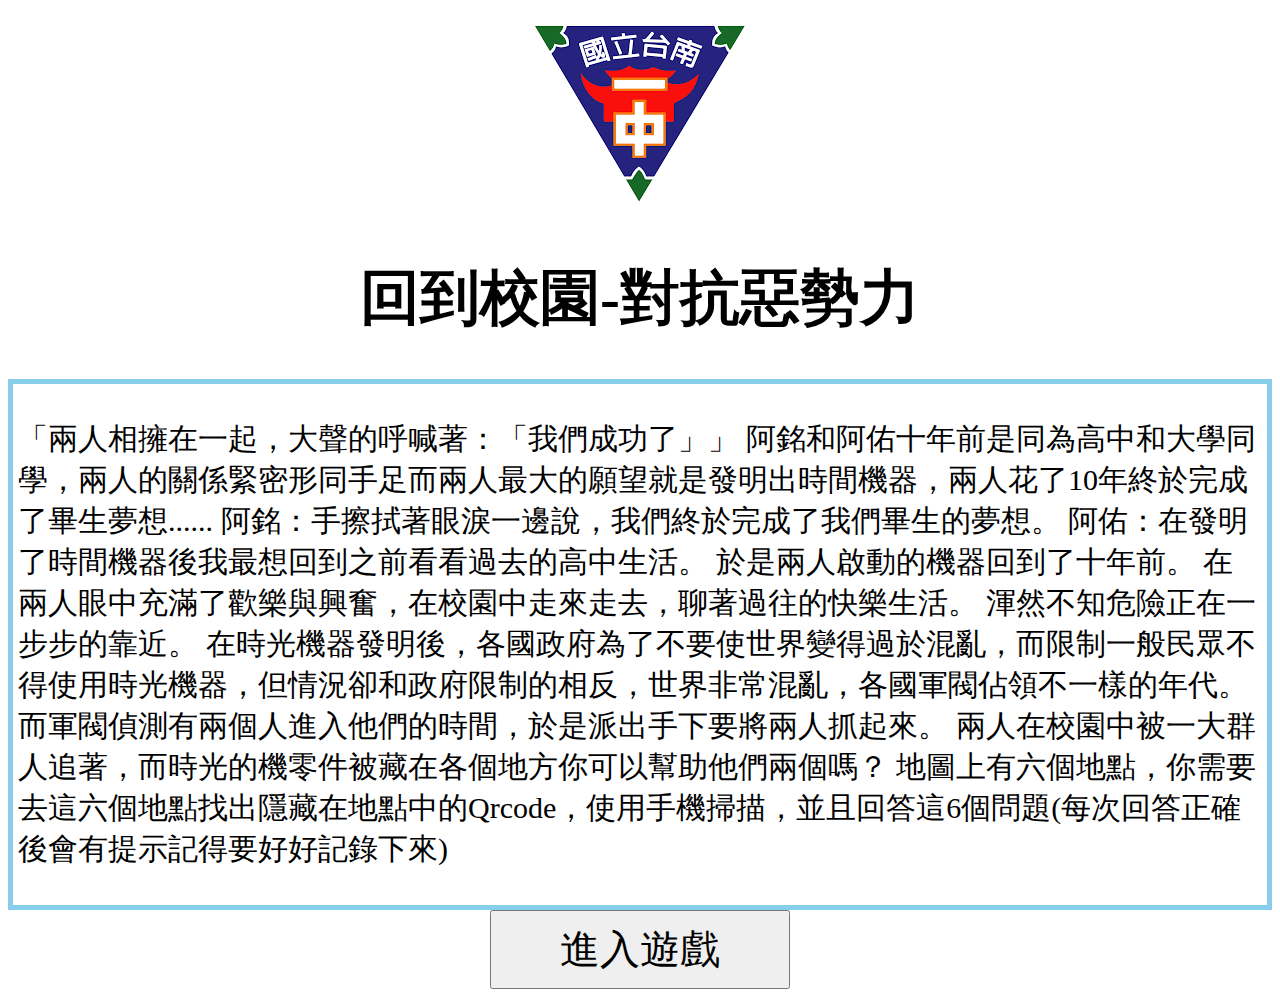
<file: index.html>
<!DOCTYPE html>
<html>

<head>
  <link rel="preconnect" href="https://fonts.googleapis.com">
  <link rel="preconnect" href="https://fonts.gstatic.com" crossorigin>
  <link href="https://fonts.googleapis.com/css2?family=Noto+Sans+TC:wght@300&display=swap" rel="stylesheet">
  <meta charset="utf-8">
  <title>My test page</title>
  <link href="styles/style.css" rel="stylesheet" type="text/css">
  <script src="script.js"></script>
</head>

<body>
  <img src="images/1.png" alt="My test image">

  <div style="display: flex;flex-direction: column;">
    <h1 style="align-self: center;"><strong>回到校園-對抗惡勢力</strong></h1>
  </div>
  <div style="padding:5px;border: 5px solid skyblue;">
    <p>「兩人相擁在一起，大聲的呼喊著：「我們成功了」」
      阿銘和阿佑十年前是同為高中和大學同學，兩人的關係緊密形同手足而兩人最大的願望就是發明出時間機器，兩人花了10年終於完成了畢生夢想......
      阿銘：手擦拭著眼淚一邊說，我們終於完成了我們畢生的夢想。
      阿佑：在發明了時間機器後我最想回到之前看看過去的高中生活。
      於是兩人啟動的機器回到了十年前。
      在兩人眼中充滿了歡樂與興奮，在校園中走來走去，聊著過往的快樂生活。
      渾然不知危險正在一步步的靠近。

      在時光機器發明後，各國政府為了不要使世界變得過於混亂，而限制一般民眾不得使用時光機器，但情況卻和政府限制的相反，世界非常混亂，各國軍閥佔領不一樣的年代。

      而軍閥偵測有兩個人進入他們的時間，於是派出手下要將兩人抓起來。
      兩人在校園中被一大群人追著，而時光的機零件被藏在各個地方你可以幫助他們兩個嗎？

      地圖上有六個地點，你需要去這六個地點找出隱藏在地點中的Qrcode，使用手機掃描，並且回答這6個問題(每次回答正確後會有提示記得要好好記錄下來)</p>
  </div>
  <div style="display: flex;flex-direction: column;">
    <button style="align-self: center;" onclick="gogo()">進入遊戲</button>
  </div>


</body>

</html>
</file>
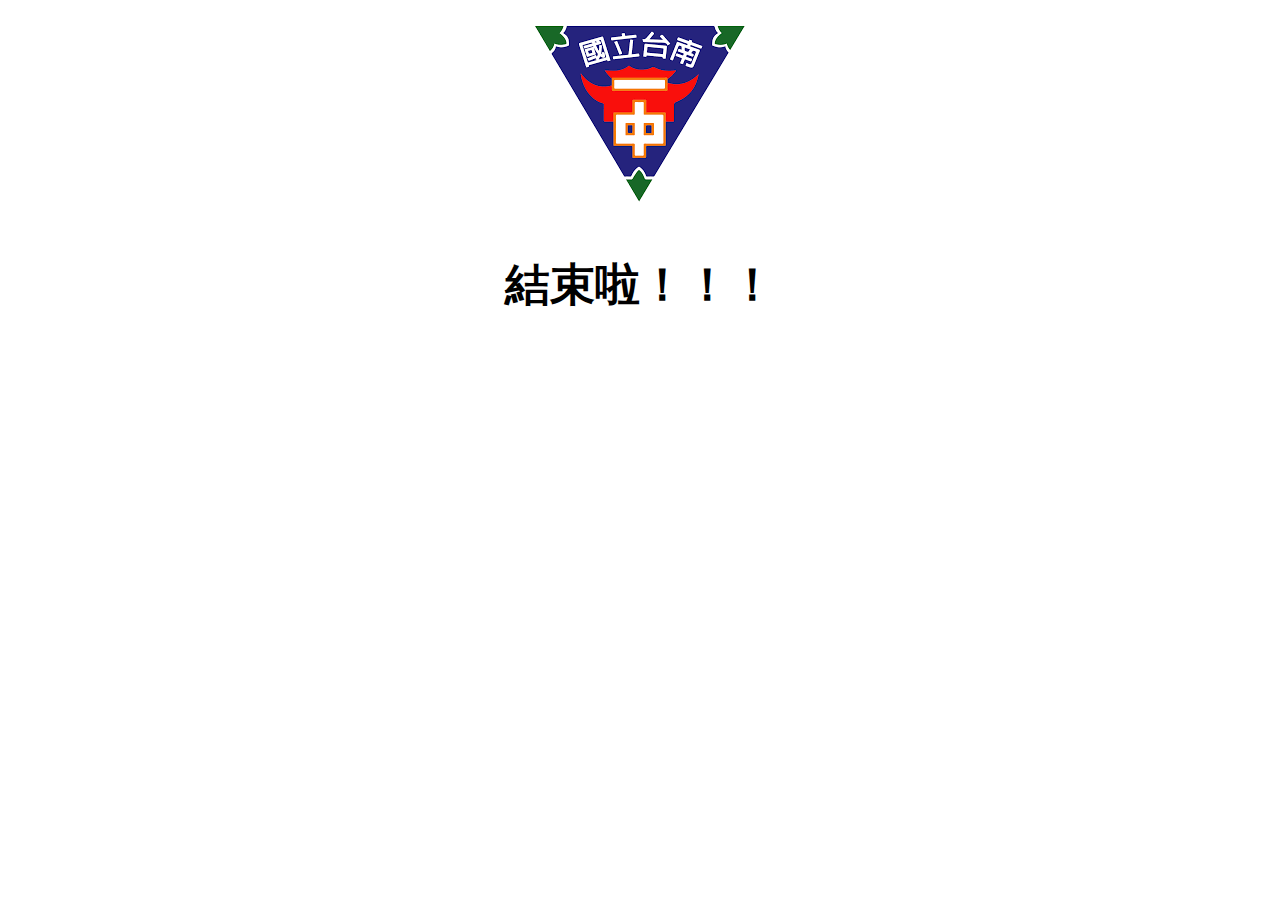
<file: finish.html>
<!DOCTYPE html>
<html>

<head>
  <link rel="preconnect" href="https://fonts.googleapis1.com">
  <link rel="preconnect" href="https://fonts.gstatic.com" crossorigin>
  <link href="https://fonts.googleapis.com/css2?family=Noto+Sans+TC:wght@300&display=swap" rel="stylesheet">
  <meta charset="utf-8">
  <title>My test page</title>
  <link href="styles/style.css" rel="stylesheet" type="text/css">
  <script src="script.js"></script>
</head>

<body>

  <img src="images/1.png" alt="My test image">
  <div style="display: flex;flex-direction: column;">
    <h2 style="align-self: center;">結束啦！！！</h2>
  </div>
</body>

</html>
</file>
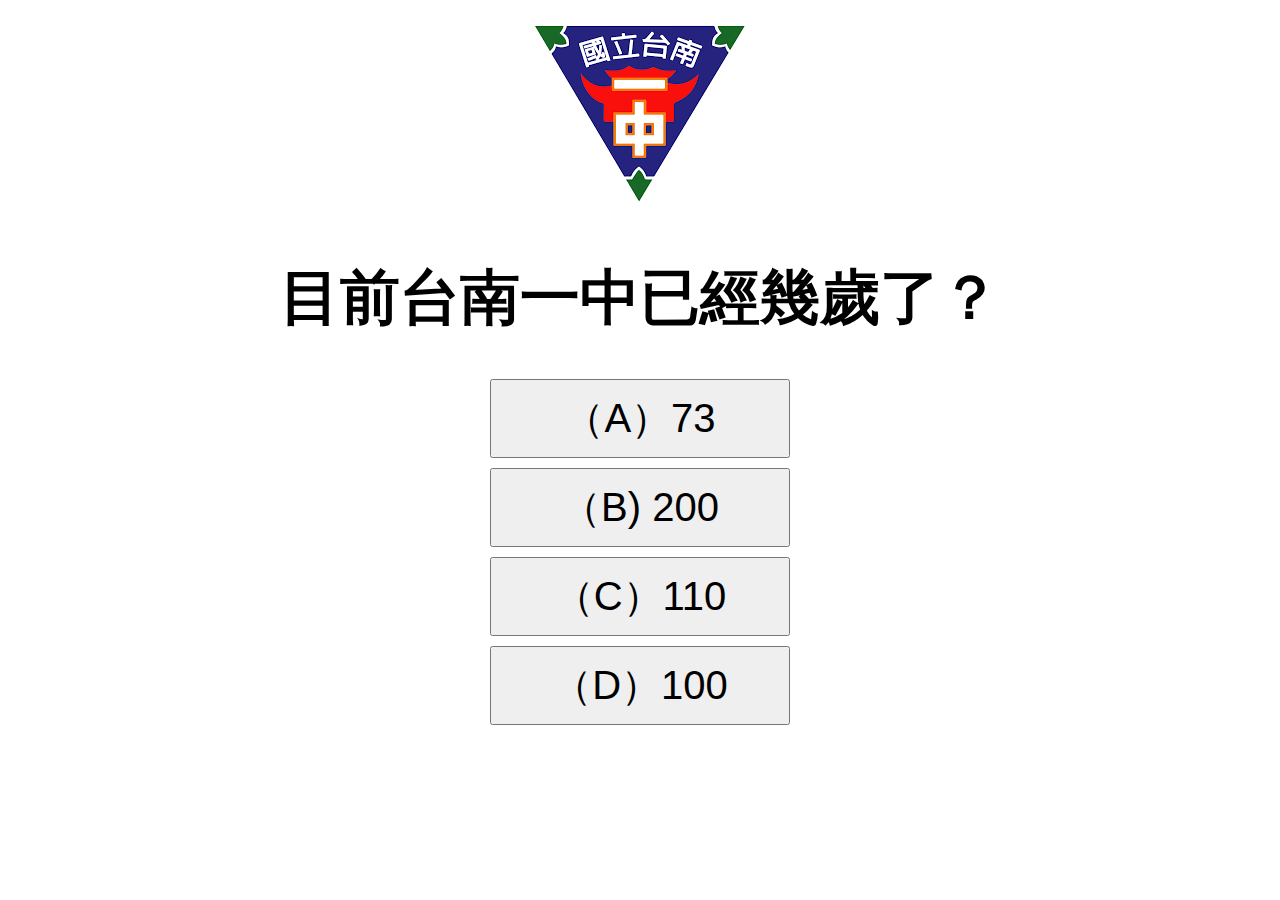
<file: question1.html>
<!DOCTYPE html>
<html>

<head>
  <link rel="preconnect" href="https://fonts.googleapis.com">
  <link rel="preconnect" href="https://fonts.gstatic.com" crossorigin>
  <link href="https://fonts.googleapis.com/css2?family=Noto+Sans+TC:wght@300&display=swap" rel="stylesheet">
  <meta charset="utf-8">
  <title>My test page</title>
  <link href="styles/style.css" rel="stylesheet" type="text/css">
  <script src="script.js"></script>
</head>

<body>
  <img src="images/1.png" alt="My test image">


  <div style="display: flex; flex-direction: column ; ">
    <h1 style="align-self: center;">目前台南一中已經幾歲了？</h1>
    <button style="align-self: center;" onclick="question1WrongAnswer()">（A）73</button>
    <button onclick="question1WrongAnswer()">（B) 200</button>
    <button onclick="question1WrongAnswer()">（C）110</button>
    <button onclick="question1RightAnswer()">（D）100</button>
  </div>

</body>

</html>
</file>
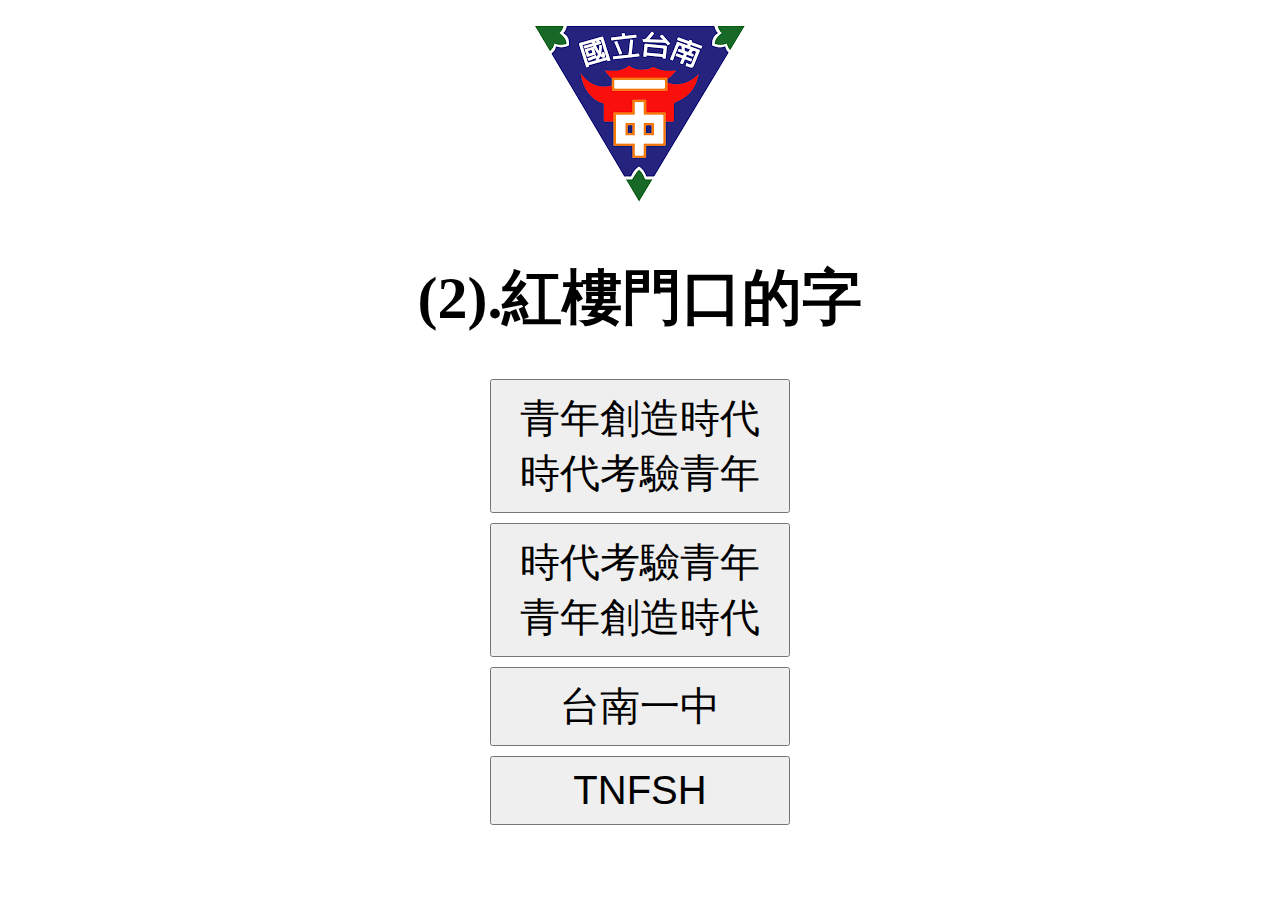
<file: question2.html>
<!DOCTYPE html>
<html>

<head>
  <link rel="preconnect" href="https://fonts.googleapis.com">
  <link rel="preconnect" href="https://fonts.gstatic.com" crossorigin>
  <link href="https://fonts.googleapis.com/css2?family=Noto+Sans+TC:wght@300&display=swap" rel="stylesheet">
  <meta charset="utf-8">
  <title>My test page</title>
  <link href="styles/style.css" rel="stylesheet" type="text/css">
  <script src="script.js"></script>
</head>

<body>
  <img src="images/1.png" alt="My test image">

  <div style="display: flex; flex-direction: column ; ">
    <h1 style="align-self: center;">(2).紅樓門口的字</h1>
    <button onclick="question2WrongAnswer()">青年創造時代 時代考驗青年</button>
    <button onclick="question2RightAnswer()">時代考驗青年 青年創造時代</button>
    <button onclick="question2WrongAnswer()">台南一中</button>
    <button onclick="question2WrongAnswer()">TNFSH</button>
  </div>


</body>

</html>
</file>
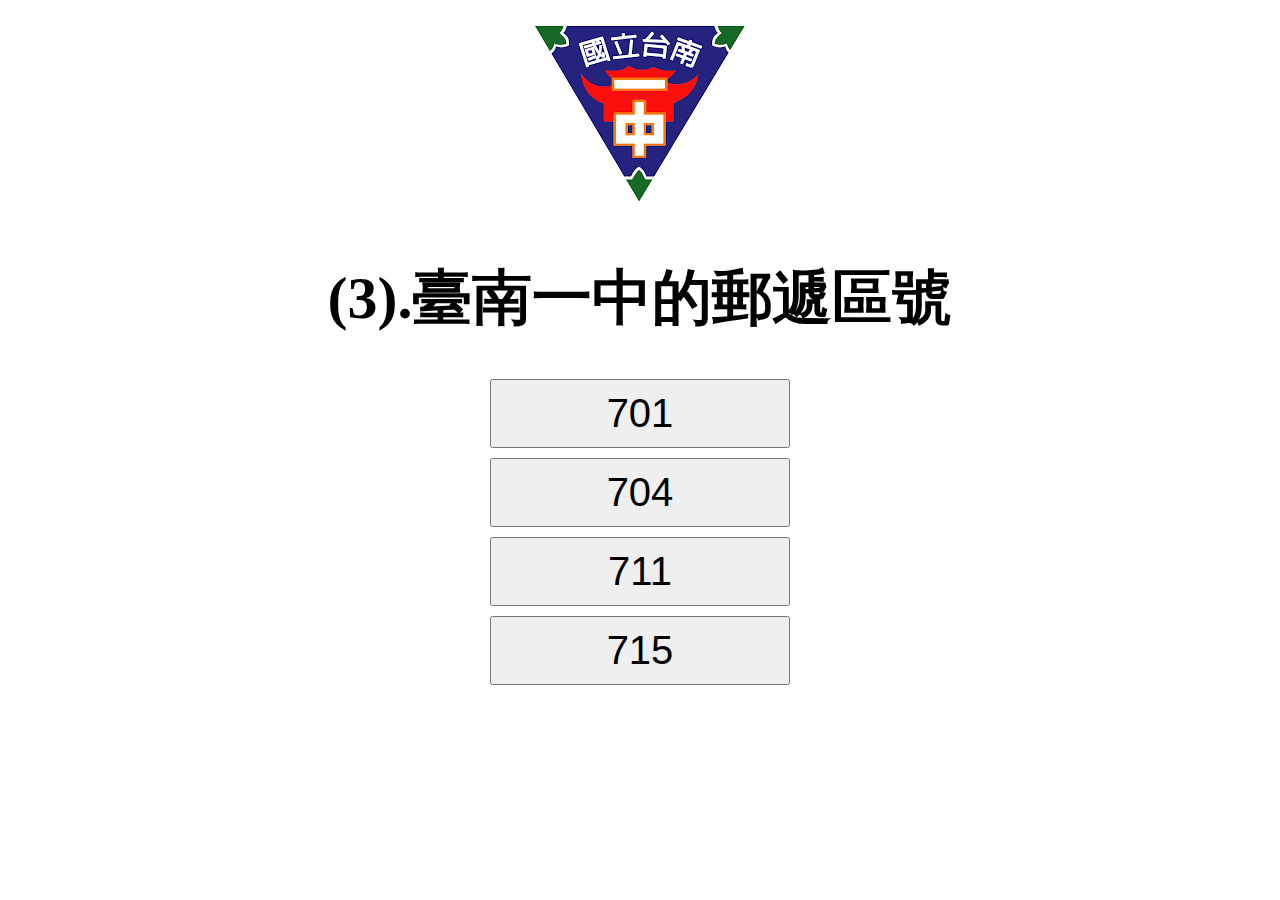
<file: question3.html>
<!DOCTYPE html>
<html>

<head>
  <link rel="preconnect" href="https://fonts.googleapis.com">
  <link rel="preconnect" href="https://fonts.gstatic.com" crossorigin>
  <link href="https://fonts.googleapis.com/css2?family=Noto+Sans+TC:wght@300&display=swap" rel="stylesheet">
  <meta charset="utf-8">
  <title>My test page</title>
  <link href="styles/style.css" rel="stylesheet" type="text/css">
  <script src="script.js"></script>
</head>

<body>
  <img src="images/1.png" alt="My test image">


  <div style="display: flex; flex-direction: column ; ">
    <h1 style="align-self: center;">(3).臺南一中的郵遞區號</h1>
    <button onclick="question3RightAnswer()">701</button>
    <button onclick="question3WrongAnswer()">704</button>
    <button onclick="question3WrongAnswer()">711</button>
    <button onclick="question3WrongAnswer()">715</button>
  </div>


</body>

</html>
</file>
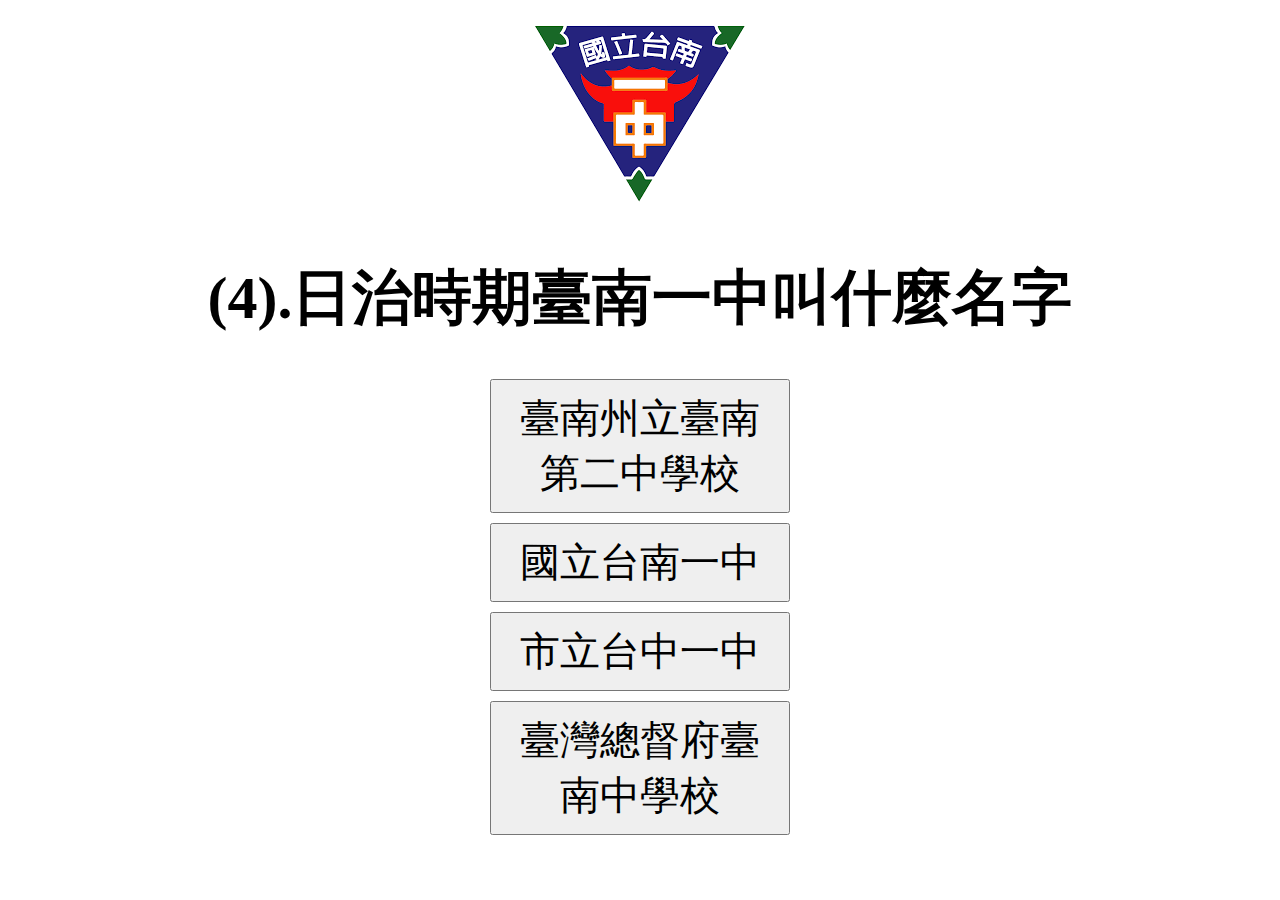
<file: question4.html>
<!DOCTYPE html>
<html>

<head>
  <link rel="preconnect" href="https://fonts.googleapis.com">
  <link rel="preconnect" href="https://fonts.gstatic.com" crossorigin>
  <link href="https://fonts.googleapis.com/css2?family=Noto+Sans+TC:wght@300&display=swap" rel="stylesheet">
  <meta charset="utf-8">
  <title>My test page</title>
  <link href="styles/style.css" rel="stylesheet" type="text/css">
  <script src="script.js"></script>
</head>

<body>
  <img src="images/1.png" alt="My test image">
  <div style="display: flex; flex-direction: column ; ">
    <h1 style="align-self: center;">(4).日治時期臺南一中叫什麼名字</h1>
    <button onclick="question4RightAnswer()">臺南州立臺南第二中學校</button>
    <button onclick="question4WrongAnswer()">國立台南一中</button>
    <button onclick="question4WrongAnswer()">市立台中一中</button>
    <button onclick="question4WrongAnswer()">臺灣總督府臺南中學校</button>
  </div>


</body>

</html>
</file>
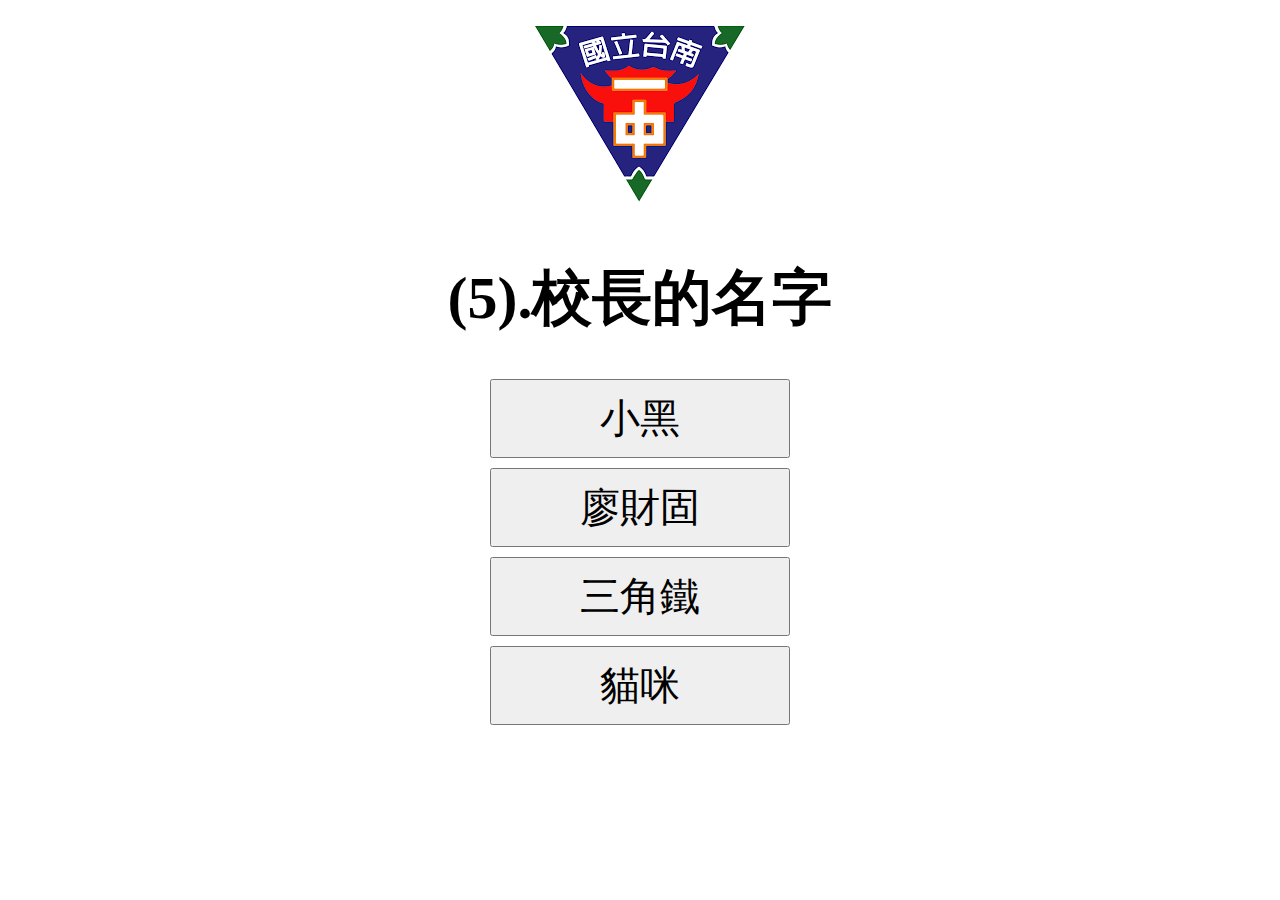
<file: question5.html>
<!DOCTYPE html>
<html>

<head>
  <link rel="preconnect" href="https://fonts.googleapis.com">
  <link rel="preconnect" href="https://fonts.gstatic.com" crossorigin>
  <link href="https://fonts.googleapis.com/css2?family=Noto+Sans+TC:wght@300&display=swap" rel="stylesheet">
  <meta charset="utf-8">
  <title>My test page</title>
  <link href="styles/style.css" rel="stylesheet" type="text/css">
  <script src="script.js"></script>
</head>

<body>
  <img src="images/1.png" alt="My test image">


  <div style="display: flex; flex-direction: column ; ">
    <h1 style="align-self: center;">(5).校長的名字</h1>
    <button onclick="question5WrongAnswer()">小黑</button>
    <button onclick="question5RightAnswer()">廖財固</button>
    <button onclick="question5WrongAnswer()">三角鐵</button>
    <button onclick="question5WrongAnswer()">貓咪</button>
  </div>


</body>

</html>
</file>
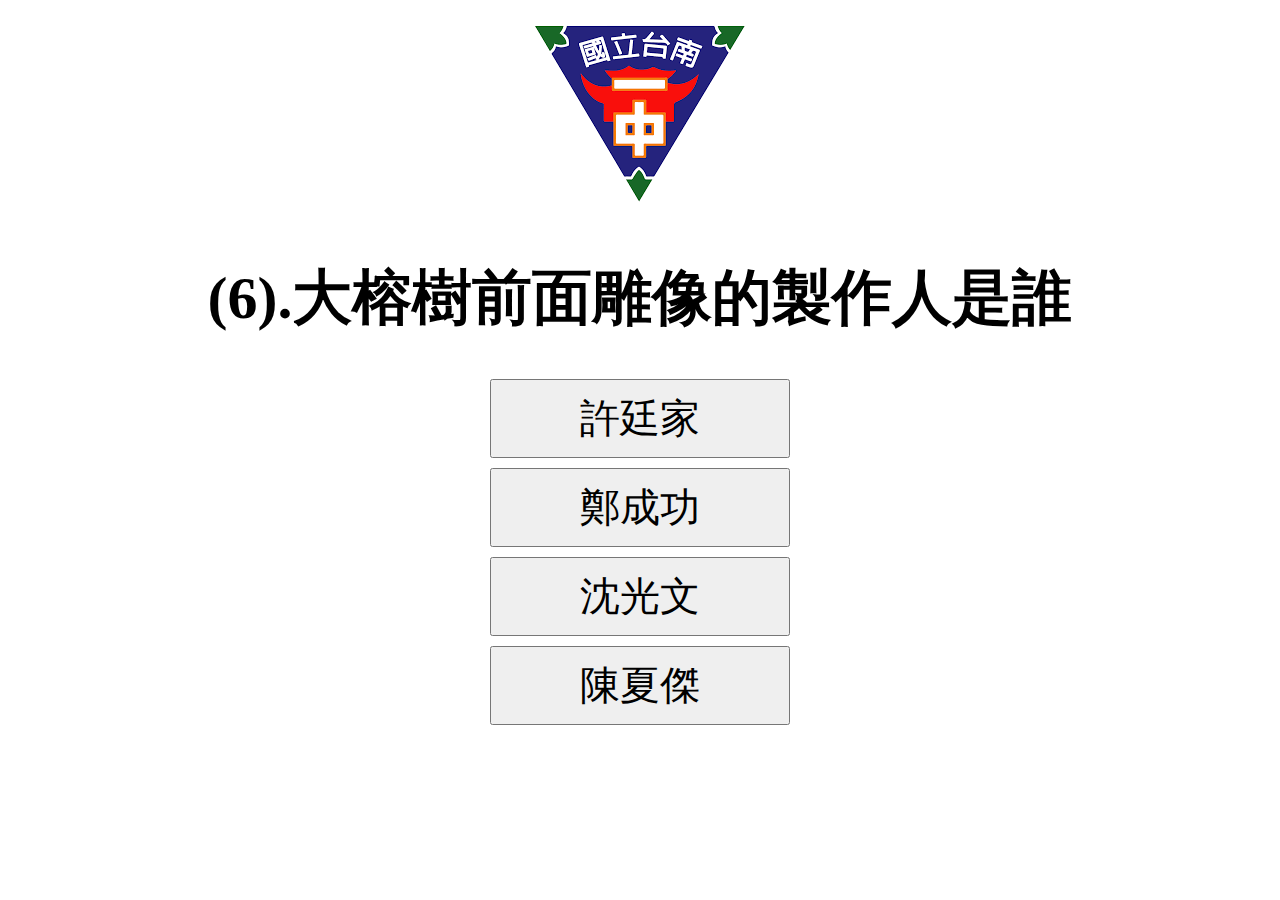
<file: question6.html>
<!DOCTYPE html>
<html>

<head>
  <link rel="preconnect" href="https://fonts.googleapis.com">
  <link rel="preconnect" href="https://fonts.gstatic.com" crossorigin>
  <link href="https://fonts.googleapis.com/css2?family=Noto+Sans+TC:wght@300&display=swap" rel="stylesheet">
  <meta charset="utf-8">
  <title>My test page</title>
  <link href="styles/style.css" rel="stylesheet" type="text/css">
  <script src="script.js"></script>
</head>

<body>
  <img src="images/1.png" alt="My test image">

  <div style="display: flex; flex-direction: column ; ">
    <h1 style="align-self: center;">(6).大榕樹前面雕像的製作人是誰</h1>
    <button onclick="question6WrongAnswer()">許廷家</button>
    <button onclick="question6WrongAnswer()">鄭成功</button>
    <button onclick="question6WrongAnswer()">沈光文</button>
    <button onclick="question6RightAnswer()">陳夏傑</button>
  </div>

</body>

</html>
</file>
<file: styles/style.css>
html {
  font-size: 30px; /* px means 'pixels': the base font size is now 10 pixels high  */
  font-family: 'Noto Sans TC''sans-serif';
  height: 100%;
} 

h1 h2{
  color: rgb(51, 50, 53);
  font-size: 60px; /* px means 'pixels': the base font size is now 10 pixels high  */
  font-family: 'Noto Sans TC''sans-serif'
  
} 

img {
  display: block;
  margin: 0 auto;
  
}

button{ 
  width:300px;
  padding: 10px;
  font-size:40px; /* px means 'pixels': the base font size is now 10 pixels high  */
  font-family: 'Noto Sans TC''sans-serif';
  align-self: center;
  margin-bottom: 10px;
}
</file>
